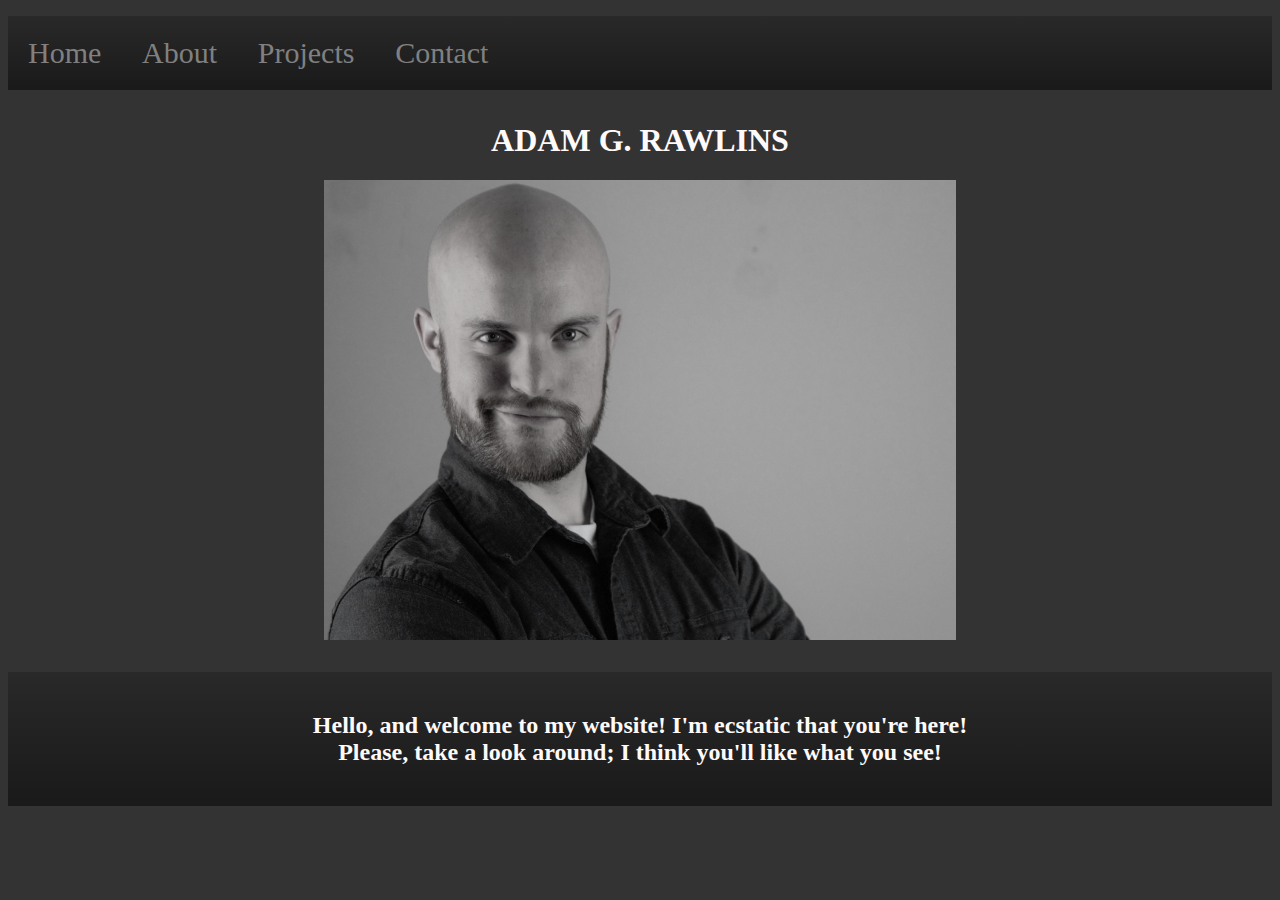
<file: index.html>
<!DOCTYPE html>
<html lang="en">
<head>
    <meta charset="UTF-8">
    <meta http-equiv="X-UA-Compatible" content="IE=edge">
    <meta name="viewport" content="width=device-width, initial-scale=1.0">
    <link rel="stylesheet" href="stylesheet.css">
    <title class="center mb-med">Adam G. Rawlins Home</title>
</head>
<body>
    
    <ul class="glass mb-med">
      <li><a href="#home">Home</a></li>
      <span class="span"></span>
      <li><a href="about.html">About</a></li>
      <span class="span"></span>
      <li><a href="projects.html">Projects</a></li>
      <span class="span"></span>
      <li><a href="contact.html">Contact</a></li>
</ul>
    <h1>ADAM G. RAWLINS</h1>
    <img src="Pictures/Portfolio/Main Page Mugshot.jpg" alt="Money-shot!" class="center mb-med">
    <div class="glass">
        <h2>
            Hello, and welcome to my website! I'm ecstatic that you're here!<br>
            Please, take a look around; I think you'll like what you see!
        </h2>
    </div>
</body>
</html>
</file>
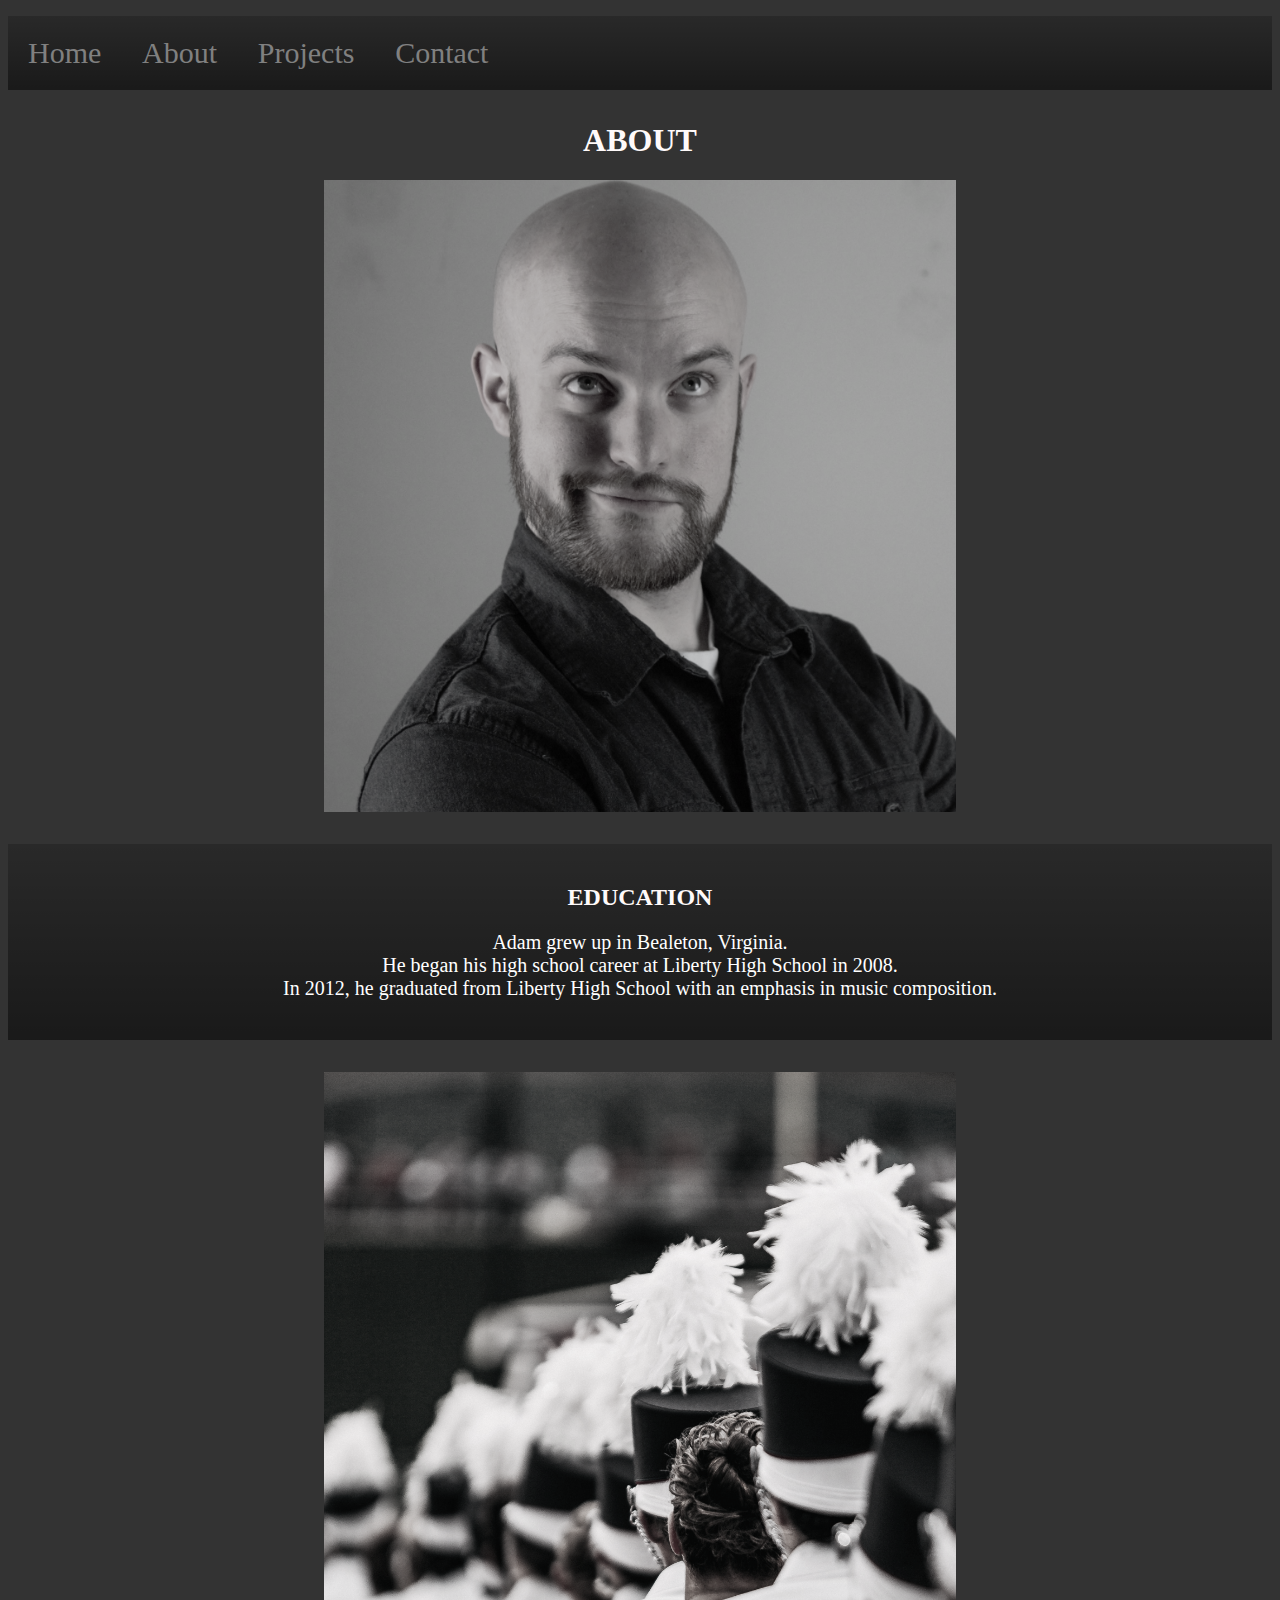
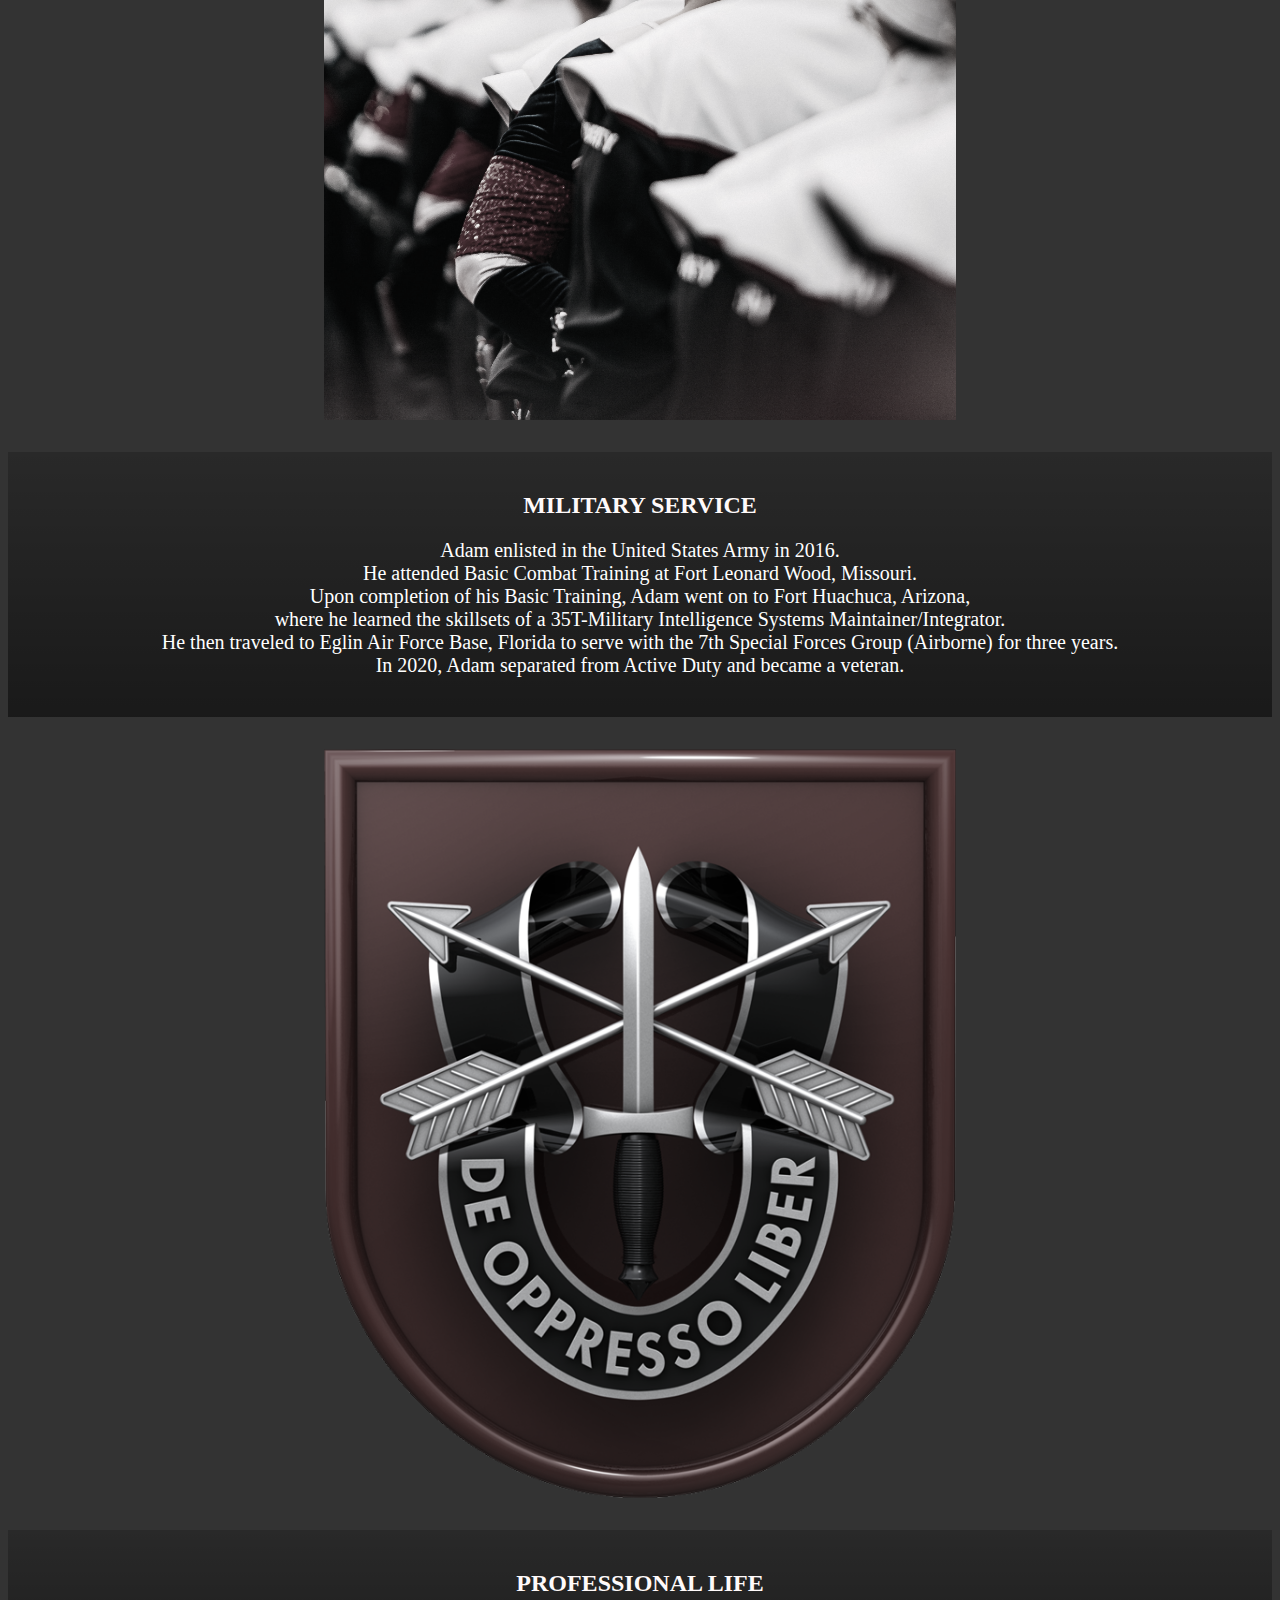
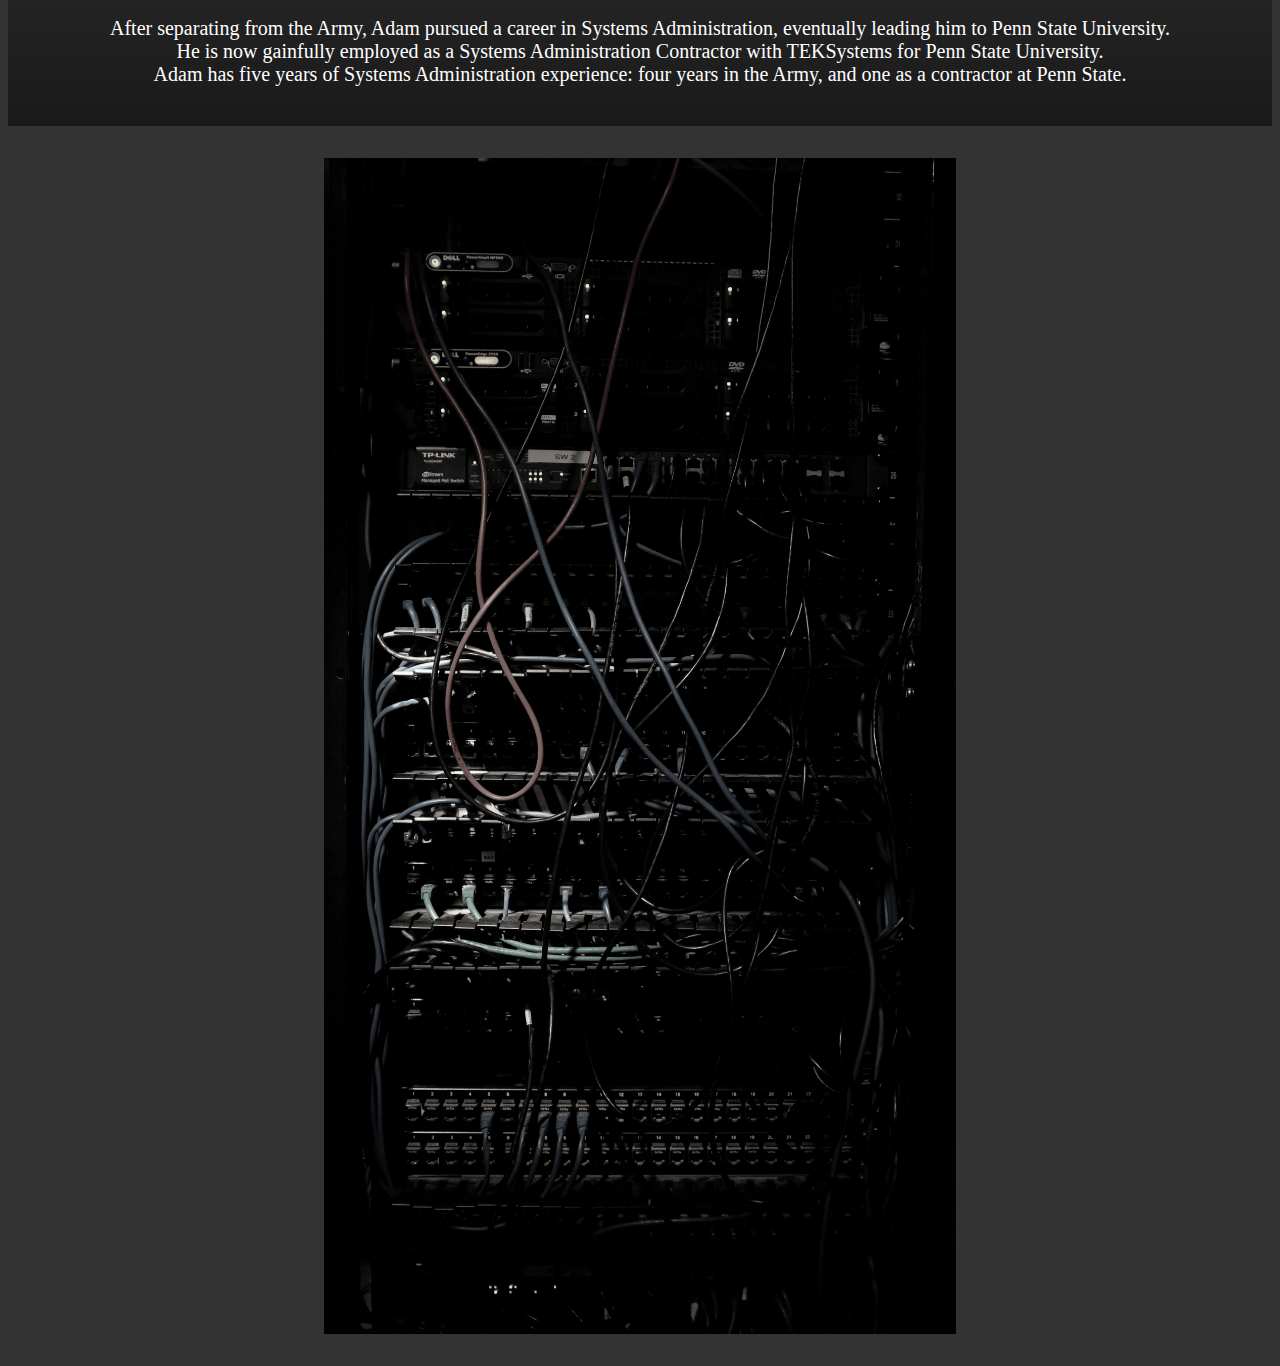
<file: about.html>
<!DOCTYPE html>
<html lang="en">
<head>
    <meta charset="UTF-8">
    <meta http-equiv="X-UA-Compatible" content="IE=edge">
    <meta name="viewport" content="width=device-width, initial-scale=1.0">
    <link rel="stylesheet" href="stylesheet.css">
    <title class="center mb-med">Adam G. Rawlins About</title>
</head>
<body>
    
    <ul class="glass mb-med">
      <li><a href="index.html">Home</a></li>
      <span class="span"></span>
      <li><a href="#about">About</a></li>
      <span class="span"></span>
      <li><a href="projects.html">Projects</a></li>
      <span class="span"></span>
      <li><a href="contact.html">Contact</a></li>
    </ul>
    <h1 style="text-align: center;">ABOUT</h1>
    <img src="Pictures/Portfolio/About Page Mugshot.jpg" alt="Money-shot!" class="center mb-med">
    <div class="glass mb-med">
      <h2>EDUCATION</h2>
      <p>
        Adam grew up in Bealeton, Virginia. <br>
        He began his high school career at Liberty High School in 2008. <br>
        In 2012, he graduated from Liberty High School with an emphasis in music composition.
      </p>
    </div>
      <img src="Pictures/Brains/joshua-hanson-4YbssFeFwZk-unsplash.jpg" alt="Marching Band" class="center mb-med">
      <div class="glass mb-med">
      <h2>MILITARY SERVICE</h2>
      <p>
        Adam enlisted in the United States Army in 2016. <br>
        He attended Basic Combat Training at Fort Leonard Wood, Missouri.<br>
        Upon completion of his Basic Training, Adam went on to Fort Huachuca, Arizona, <br>
        where he learned the skillsets of a 35T-Military Intelligence Systems Maintainer/Integrator.<br>
        He then traveled to Eglin Air Force Base, Florida to serve with the 7th Special Forces Group (Airborne) for three years.<br>
        In 2020, Adam separated from Active Duty and became a veteran.
      </p>
    </div>
    <img src="Pictures/Bravery/160623-A-ZZ999-333.png" alt="7th Special Forces Group Insignia" class="center mb-med">
    <div class="glass mb-med">
      <h2>PROFESSIONAL LIFE</h2>
      <p>
       After separating from the Army, Adam pursued a career in Systems Administration, eventually leading him to Penn State University.<br>
       He is now gainfully employed as a Systems Administration Contractor with TEKSystems for Penn State University.<br>
       Adam has five years of Systems Administration experience: four years in the Army, and one as a contractor at Penn State.
      </p>
    </div>
    <img src="Pictures/Brains/neonbrand-uq5RMAZdZG4-unsplash.jpg" alt="Server Rack" class="center mb-med">
  </body>
</html>
</file>
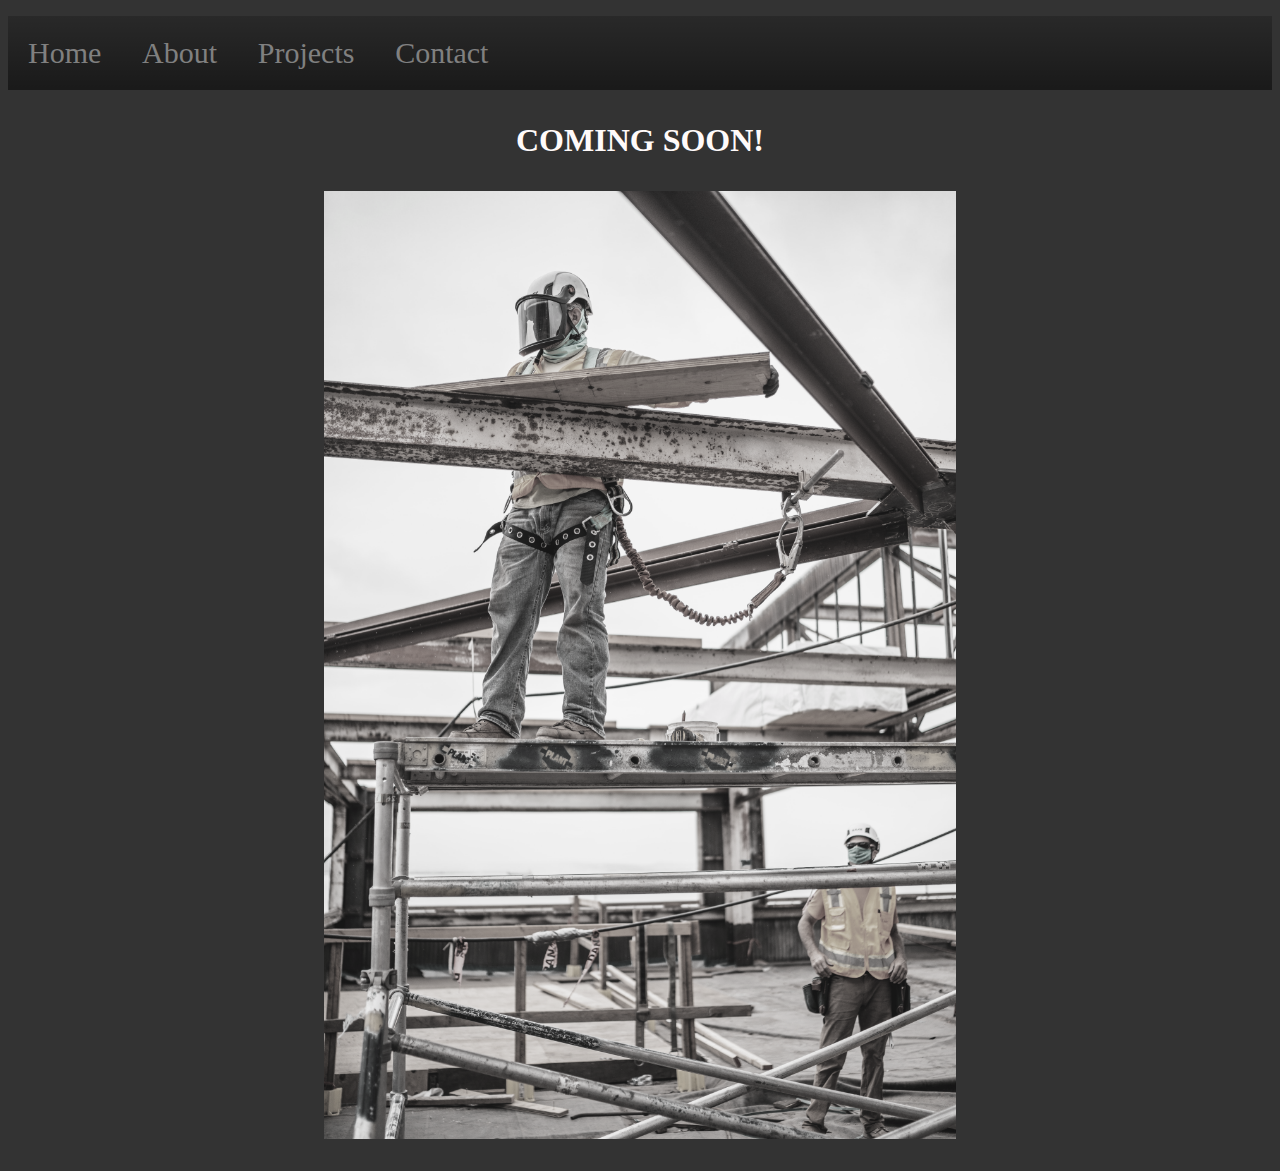
<file: comingsoon.html>
<!DOCTYPE html>
<html lang="en">
  <head>
    <meta charset="UTF-8">
    <meta http-equiv="X-UA-Compatible" content="IE=edge">
    <meta name="viewport" content="width=device-width, initial-scale=1.0">
    <link rel="stylesheet" href="stylesheet.css">
    <title class="center mb-med">Adam G. Rawlins About</title>
  </head>
  <body>
    
    <ul class="glass mb-med">
      <li><a href="index.html">Home</a></li>
      <span class="span"></span>
      <li><a href="about.html">About</a></li>
      <span class="span"></span>
      <li><a href="projects.html">Projects</a></li>
      <span class="span"></span>
      <li><a href="contact.html">Contact</a></li>
    </ul>
    <h1 class="center mb-med">COMING SOON!</h1>
    <img src="Pictures/Coming Soon/jeriden-villegas-niSnhfMjiMI-unsplash.jpg" class="center mb-med">
  </body>
</html>
</file>
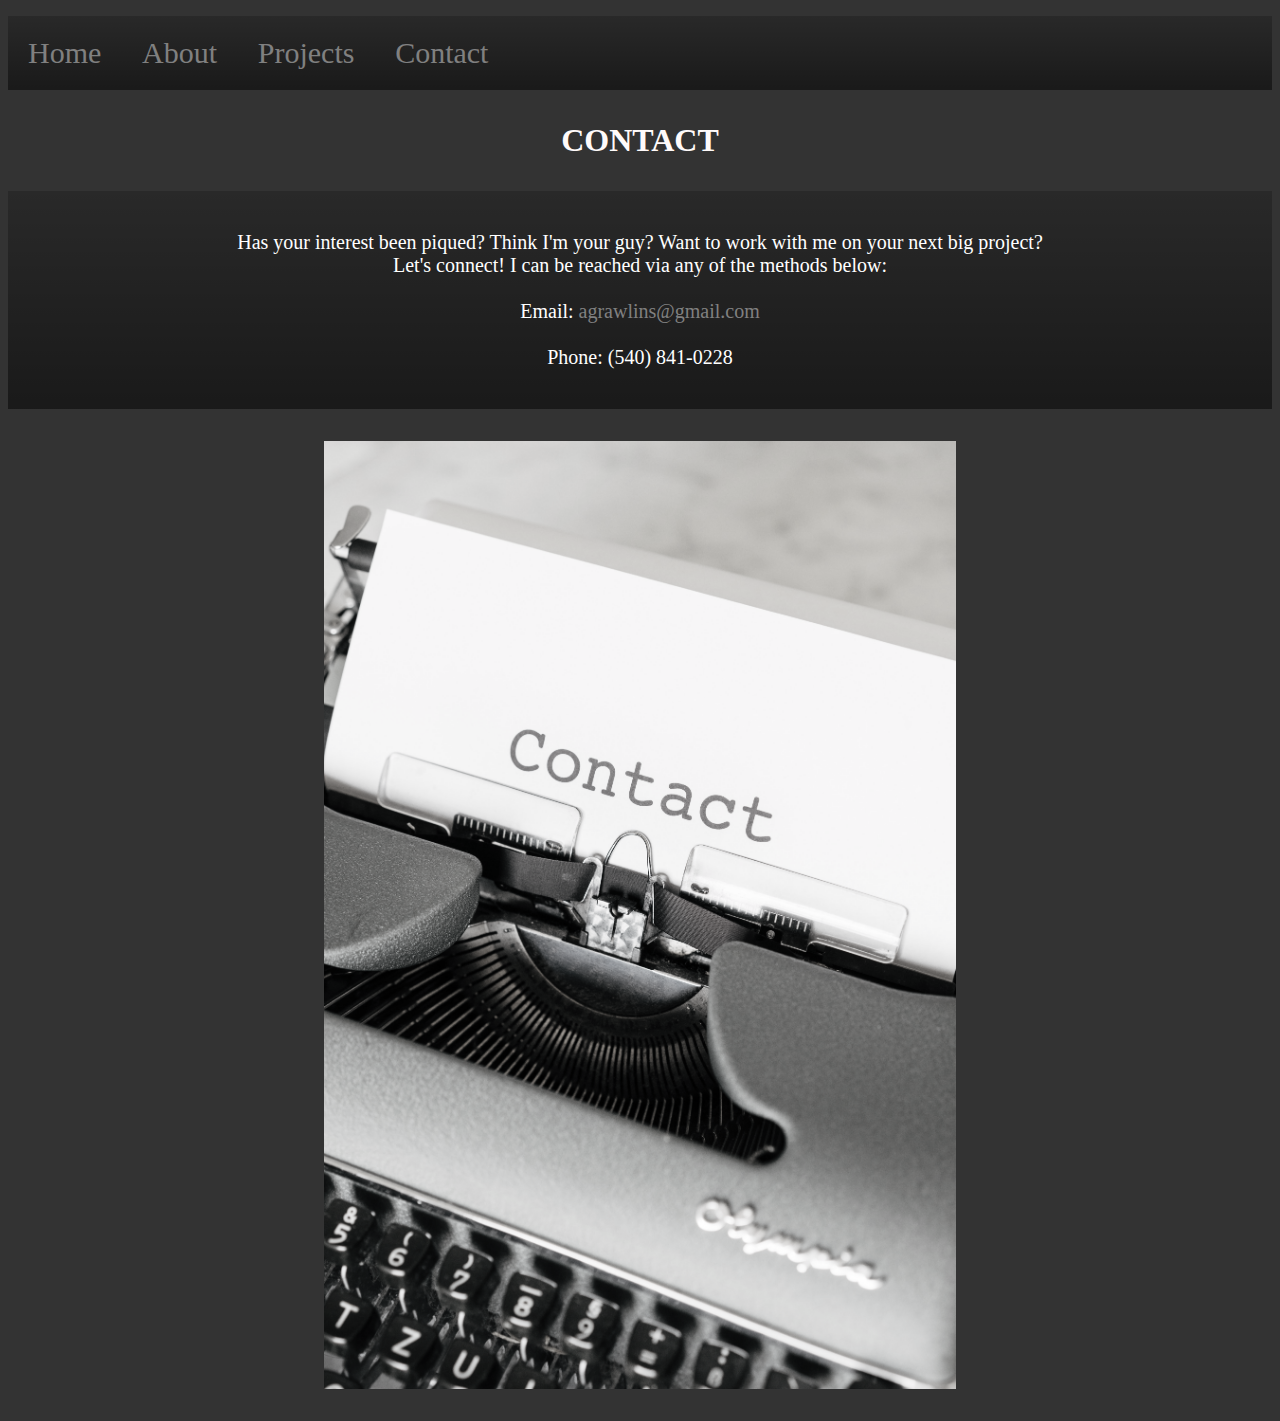
<file: contact.html>
<!DOCTYPE html>
<html lang="en">
<head>
    <meta charset="UTF-8">
    <meta http-equiv="X-UA-Compatible" content="IE=edge">
    <meta name="viewport" content="width=device-width, initial-scale=1.0">
    <link rel="stylesheet" href="stylesheet.css">
    <title class="center mb-med">Adam G. Rawlins Contact</title>
</head>
<body>
    
    <ul class="glass mb-med">
      <li><a href="index.html">Home</a></li>
      <span class="span"></span>
      <li><a href="about.html">About</a></li>
      <span class="span"></span>
      <li><a href="projects.html">Projects</a></li>
      <span class="span"></span>
      <li><a href="#contact">Contact</a></li>
</ul>
<h1 class="center mb-med">CONTACT</h1>
  <div class="glass mb-med">
    <p>
        Has your interest been piqued? Think I'm your guy? Want to work with me on your next big project?<br>
        Let's connect! I can be reached via any of the methods below: <br> <br>
        Email: <a href="mailto:agrawlins@gmail.com">agrawlins@gmail.com</a> <br> <br>
        Phone: (540) 841-0228
    </p>
  </div>
    <img src="Pictures/Portfolio/markus-winkler-q3QPw37J6Xs-unsplash.jpg" alt="Typewriter" class="center mb-med">
</body>
</html>
</file>
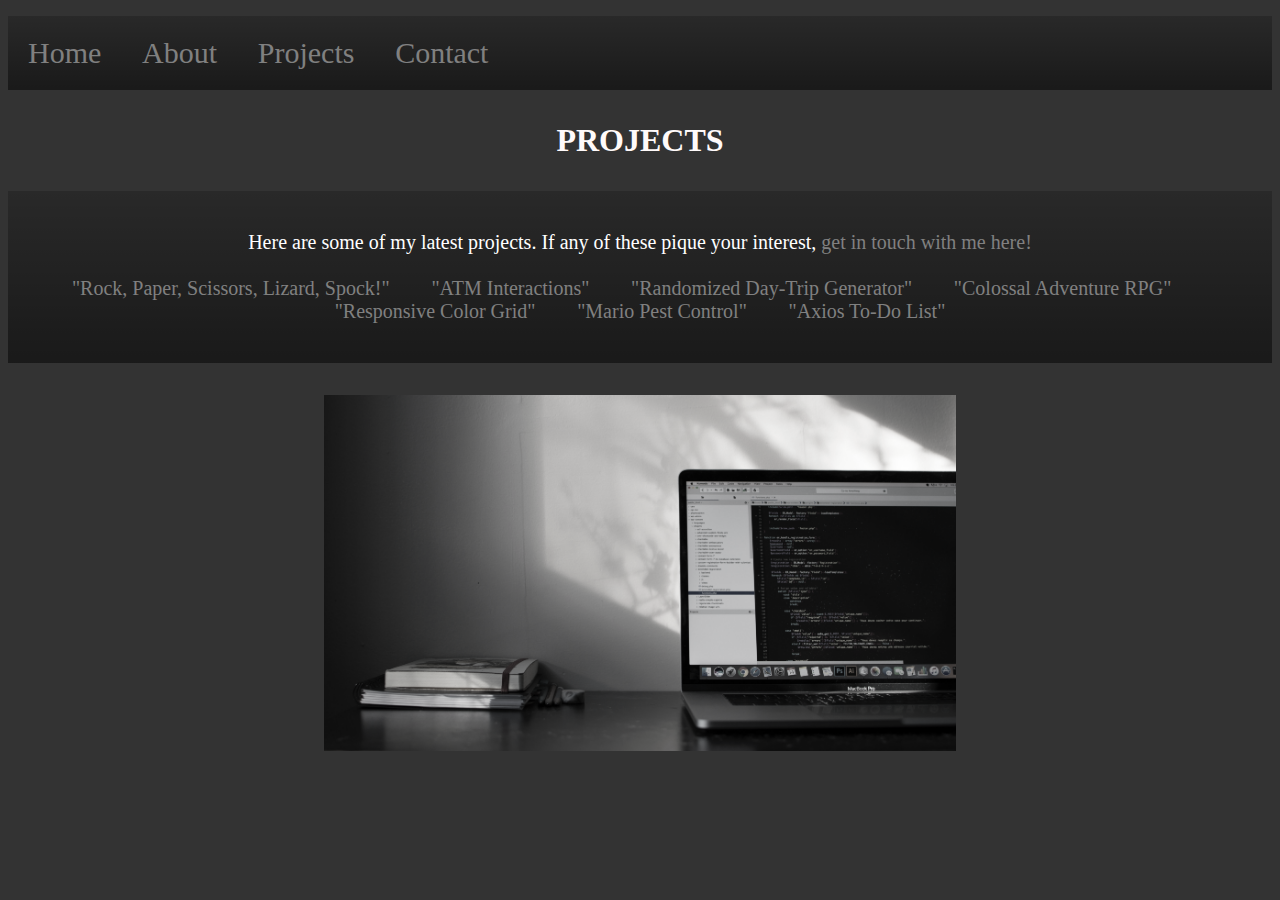
<file: projects.html>
<!DOCTYPE html>
<html lang="en">
<head>
    <meta charset="UTF-8">
    <meta http-equiv="X-UA-Compatible" content="IE=edge">
    <meta name="viewport" content="width=device-width, initial-scale=1.0">
    <link rel="stylesheet" href="stylesheet.css">
    <title class="center mb-med">Adam G. Rawlins Projects</title>
</head>
<body>
    
    <ul class="glass mb-med">
      <li><a href="index.html">Home</a></li>
      <span class="span"></span>
      <li><a href="about.html">About</a></li>
      <span class="span"></span>
      <li><a href="#projects">Projects</a></li>
      <span class="span"></span>
      <li><a href="contact.html">Contact</a></li>
</ul>
<h1 class="center mb-med"">PROJECTS</h1>
  <div class="glass mb-med">
    <p>
      Here are some of my latest projects. If any of these pique your interest, <a href="contact.html">get in touch with me here!</a> <br> <br>
      <a href="https://github.com/agrawlins/RockPaperScissorsLizardSpock" target="_blank">"Rock, Paper, Scissors, Lizard, Spock!"</a>
      <span class="span"></span>
      <a href="https://github.com/agrawlins/ATM-Story" target="_blank">"ATM Interactions"</a>
      <span class="span"></span>
      <a href="https://github.com/agrawlins/DayTripGenerator-Repo" target="_blank">"Randomized Day-Trip Generator"</a>
      <span class="span"></span>
      <a href="https://github.com/agrawlins/colossal-adventure-rpg" target="_blank">"Colossal Adventure RPG"</a>
      <span class="span"></span>
      <a href="https://github.com/agrawlins/responsive-color-grid" target="_blank">"Responsive Color Grid"</a>
      <span class="span"></span>
      <a href="https://github.com/agrawlins/mario-pest-control" target="_blank">"Mario Pest Control"</a>
      <span class="span"></span>
      <a href="https://github.com/agrawlins/axios-todo-project" target="_blank">"Axios To-Do List"</a>
    </p>
  </div>
    <img src="Pictures/Portfolio/emile-perron-xrVDYZRGdw4-unsplash.jpg" alt="Money-shot!" class="center mb-med">
</body>
</html>
</file>
<file: stylesheet.css>
body {
    background-color: #333333;
}

h1 {
    text-align: center;
    color: snow;
}

h2 {
    text-align: center;
    color: snow;
}

h3 {
    text-align: center;
    color: snow;
}
img {

    filter:grayscale(90%);
    height: 50%;
    width: 50%;
}

.center {
    display: block;
    margin-left: auto;
    margin-right: auto;
}

li {
    text-align: right;
    font-family:'Times New Roman', Times, serif;
    font-size: 30px;
    display: inline;
}

a {
    text-align: right;
    text-decoration: none;
    color:grey;
}

.right {
    display: block;
    margin-left: auto;
    margin-right: 5%;
}

p {
    color: white;
    text-align: center;
    font-size: 20px;
}

span {
    margin-left: 3%;
}

.glass {
    /* background-color: rgba(0, 0, 0, 0.20); */
    background-image: linear-gradient(rgba(0, 0, 0, 0.20), rgba(0, 0, 0, 0.50));
    padding: 20px;
}

.mb-med {
    margin-bottom: 2rem;
}
</file>
